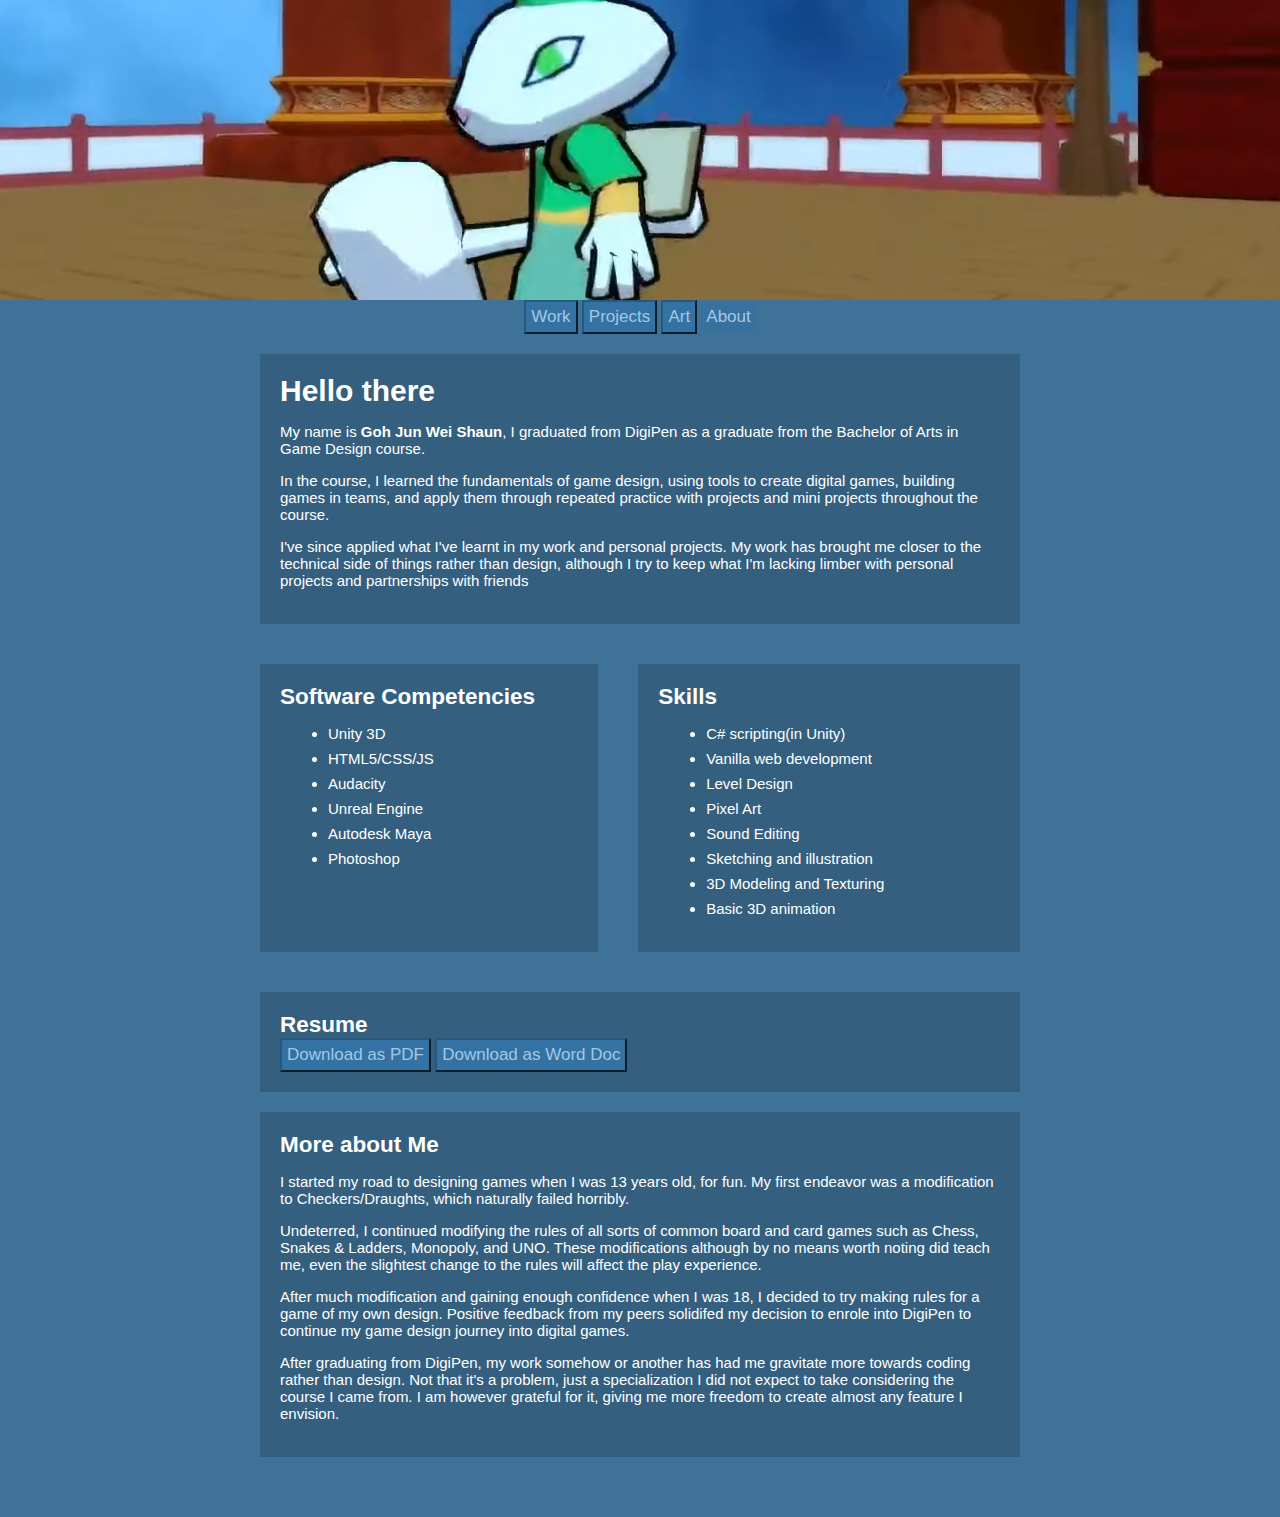
<file: index.html>
<!DOCTYPE html>
<html>
    <head>
        <title>About Shaun Goh</title>
        <link href="./stylesheet.css" rel="stylesheet" type="text/css">
        <script src="./common.js"></script>
    </head>
    <body>
        <div id="fadercover" class="fillset fade-transit">
            <img class="bgimg move-transit" src="./portfolio/assets/jtmthumbHi.jpg">
            <img class="bgimg move-transit" src="./portfolio/assets/VMFThumbHi.jpg">
            <img class="bgimg move-transit" src="./portfolio/assets/VNLThumbHi.jpg">
            <img class="bgimg move-transit" src="./portfolio/assets/chibi_robot_lineup_by_laperen-d4eep31.jpg">
            <img class="bgimg move-transit" src="./portfolio/assets/serasprogress8.png">
            <img class="bgimg move-transit" src="./portfolio/assets/20241016_075449.jpg">
        </div>
        <div style="height: 200px;"></div>
        <div style="height: 100px;"></div>
        <div class="container">
            <div>
                <button class="bannerbutton" onclick="location.href= './portfolio/work.html';">Work</button>
                <button class="bannerbutton" onclick="location.href= './portfolio/projects.html';">Projects</button>
                <button class="bannerbutton" onclick="location.href= './portfolio/art.html';">Art</button>
                <a class="inactivebutton bannerbutton">About</a>
            </div>
            <div style="display: flex;">
                <div style="flex-grow: 1;"></div>
                <div style="max-width: 800px;">
                    <div class="projecttext">
                        <h1>Hello there</h1>
                        <p>My name is <b>Goh Jun Wei Shaun</b>, I graduated from DigiPen as a graduate from the Bachelor of Arts in Game Design course.</p>
                        <p>In the course, I learned the fundamentals of game design, using tools to create digital games, building games in teams, and apply them through repeated practice with projects and mini projects throughout the course.</p>
                        <p>I've since applied what I've learnt in my work and personal projects. My work has brought me closer to the technical side of things rather than design, although I try to keep what I'm lacking limber with personal projects and partnerships with friends</p>
                    </div>
                    <div style="display: flex;">
                        <div class="projecttext" style="flex-grow: 0.4;">
                            <h2>Software Competencies</h2>
                            <ul>
                                <li>Unity 3D</li>
                                <li>HTML5/CSS/JS</li>
                                <li>Audacity</li>
                                <li>Unreal Engine</li>
                                <li>Autodesk Maya</li>
                                <li>Photoshop</li>
                            </ul>
                        </div>
                        <div class="projecttext" style="flex-grow: 1;">
                            <h2>Skills</h2>
                            <ul>
                                <li>C# scripting(in Unity)</li>
                                <li>Vanilla web development</li>
                                <li>Level Design</li>
                                <li>Pixel Art</li>
                                <li>Sound Editing</li>
                                <li>Sketching and illustration</li>
                                <li>3D Modeling and Texturing</li>
                                <li>Basic 3D animation</li>
                            </ul>
                        </div>
                    </div>
                    <div class="projecttext">
                        <h2>Resume</h2>
                        <button class="bannerbutton" onclick="resumepdf.click();">Download as PDF</button>
                        <button class="bannerbutton" onclick="resumeword.click();">Download as Word Doc</button>
                        <a id="resumepdf" class="hidden" href="./portfolio/assets/GohJunWeiShaun_Resume.pdf" download="GohJunWeiShaun_Resume.pdf"></a>
                        <a id="resumeword" class="hidden" href="./portfolio/assets/GohJunWeiShaun_Resume.docx" download="GohJunWeiShaun_Resume.docx"></a>
                    </div>
                    <div class="projecttext">
                        <h2>More about Me</h2>
                        <p>
                            I started my road to designing games when I was 13 years old, for fun. 
                            My first endeavor was a modification to Checkers/Draughts, which naturally failed horribly.
                        </p>
                        <p>
                            Undeterred, I continued modifying the rules of all sorts of common board and card games such as Chess, Snakes & Ladders, Monopoly, and UNO. 
                            These modifications although by no means worth noting did teach me, even the slightest change to the rules will affect the play experience.
                        </p>
                        <p>                
                            After much modification and gaining enough confidence when I was 18, I decided to try making rules for a game of my own design. 
                            Positive feedback from my peers solidifed my decision to enrole into DigiPen to continue my game design journey into digital games.
                        </p>
                        <p>
                            After graduating from DigiPen, my work somehow or another has had me gravitate more towards coding rather than design.
                            Not that it's a problem, just a specialization I did not expect to take considering the course I came from.
                            I am however grateful for it, giving me more freedom to create almost any feature I envision. 
                        </p>
                    </div>
                    <div style="height: 40px;"></div>
                </div>
                <div style="flex-grow: 1;"></div>
            </div>
        </div>
    </body>
    <script src="./portfolio/index.js"></script>
</html>
</file>
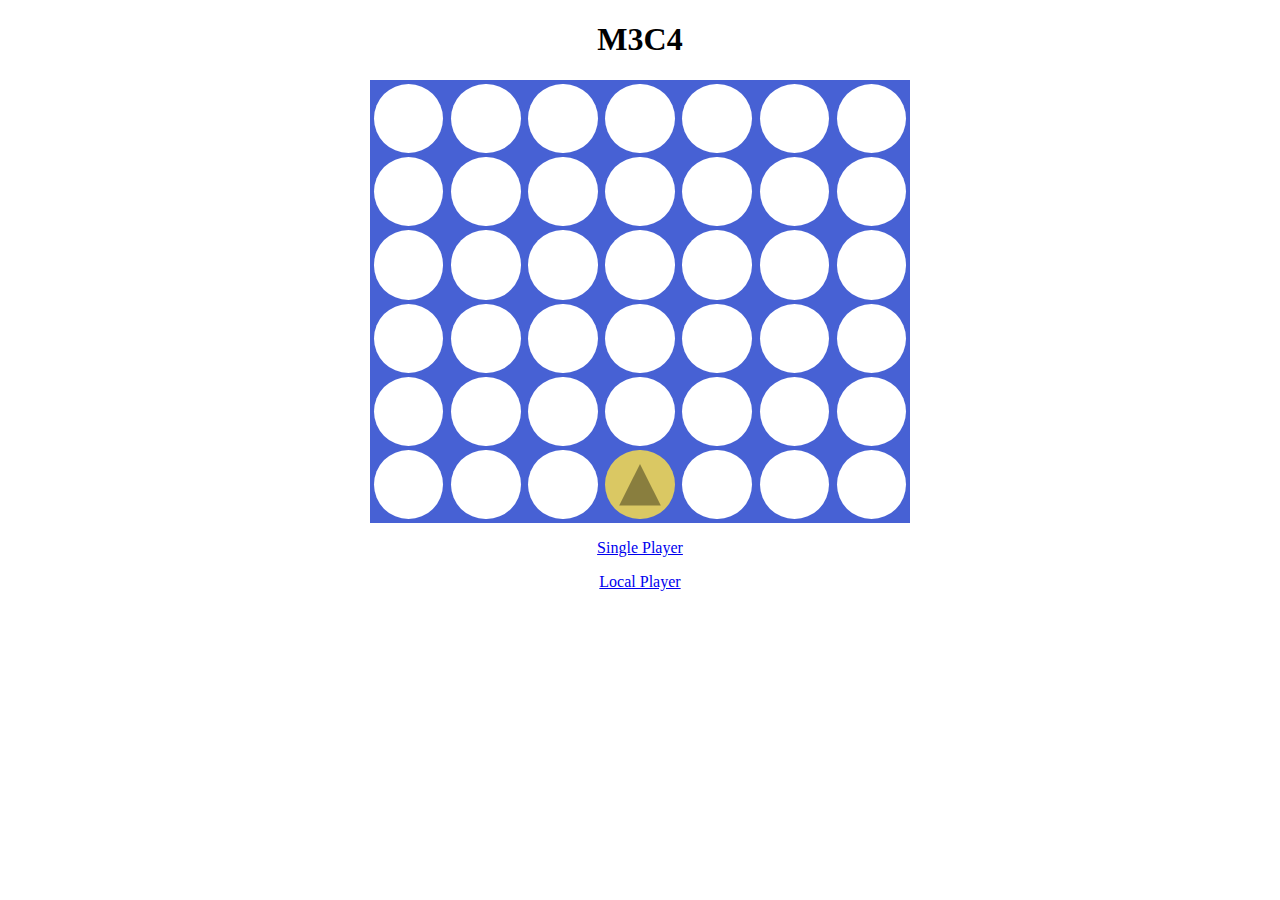
<file: portfolio/m3c4/index.html>
<!DOCTYPE html>
<html>
    <head>
        <link rel="stylesheet" href="./m3c4.css">
        <script src="./board.js"></script>
        <script src="./intro.js"></script>
    </head>

    <body style="text-align:center;">
        <h1>M3C4</h1>
        
        <div style="display: flex;">
            <div style="flex-grow: 1;"></div>
            <div id="board" class="board"></div>
            <div style="flex-grow: 1;"></div>
        </div>

        <p><a href="./singleplayer/index.html">Single Player</a></p>
        <p><a href="./localplayer/index.html">Local Player</a></p>
        <!--p><a href="./multiplayer">Online Player</a></p-->
        
        <script>
            PlayIntro(intros[Math.floor(Math.random()*intros.length)]);
        </script>
    </body>
</html>
</file>
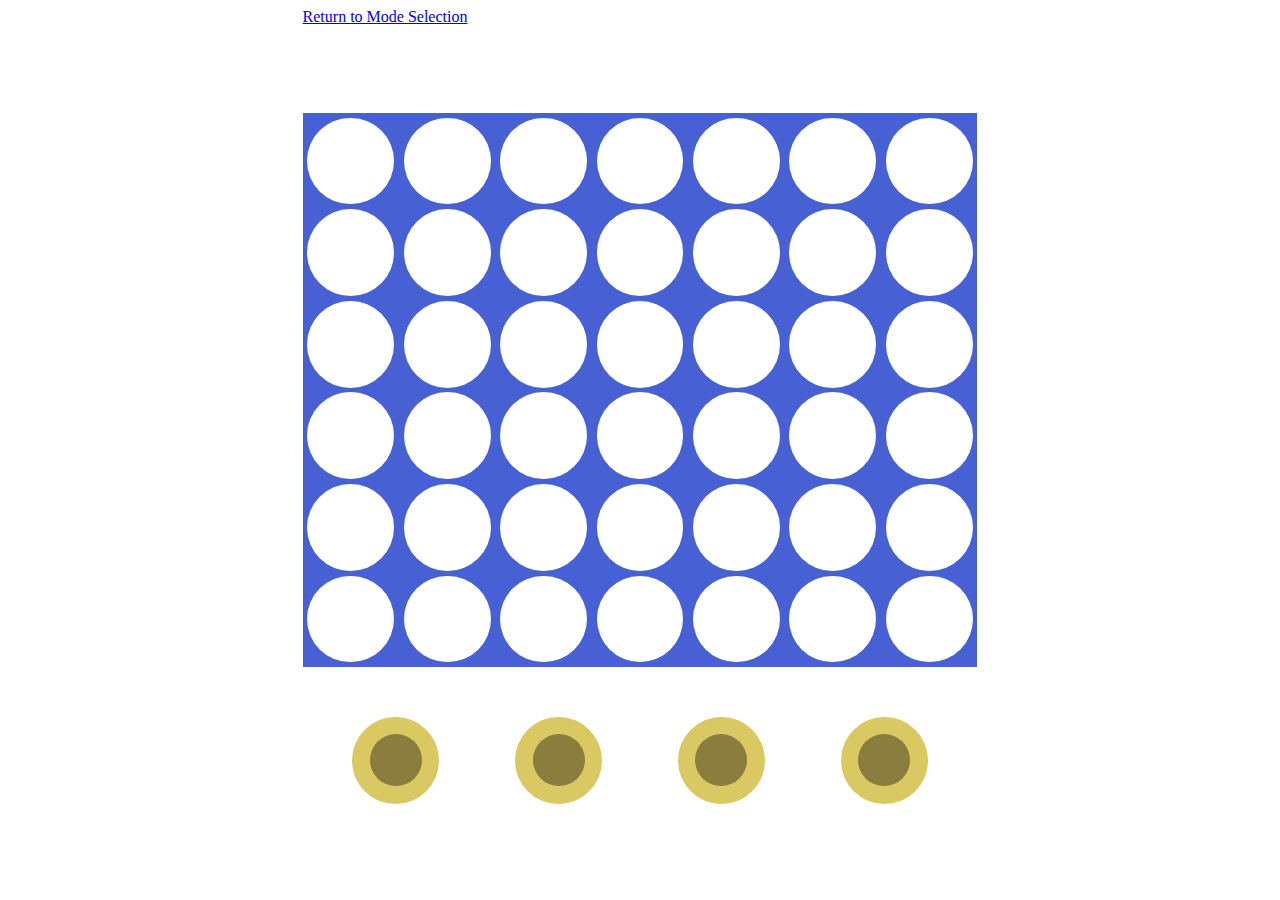
<file: portfolio/m3c4/localplayer/index.html>
<!DOCTYPE html>
<html>
    <head>
        <link rel="stylesheet" href="../m3c4.css">
        <script src="../board.js"></script>
        <script src="../options.js"></script>
        <script src="./localplayer.js"></script>
    </head>
    <body>

        <div style="display: flex;">
            <div style="flex-grow: 1;"></div>

            <div>
                <div><a href="../index.html">Return to Mode Selection</a></div>
                <div>
                    <div id="uitoken" class="token" style="position:relative;">
                        <div id="uisymbol" class="symbol"></div>
                    </div>
                </div>
                <div id="board" class="board"></div>
                <div id="finish" style="display: none; text-align: center;">
                    <div id="yellow_win" class="finish_text finish_yellow">Yellow Wins</div>
                    <div id="red_win" class="finish_text finish_red">Red Wins</div>
                    <div id="draw" class="finish_text">Draw</div>
                    
                    <button onclick='location.href="../"'>Return to Mode Selection</button>
                    <button onclick='location.reload()'>Play Again</button>
                </div>
                <div id="options" class="options"></div>
            </div>

            <div style="flex-grow: 1;"></div>
        </div>

        <script>
            GameStart();
        </script>
    </body>
</html>
</file>
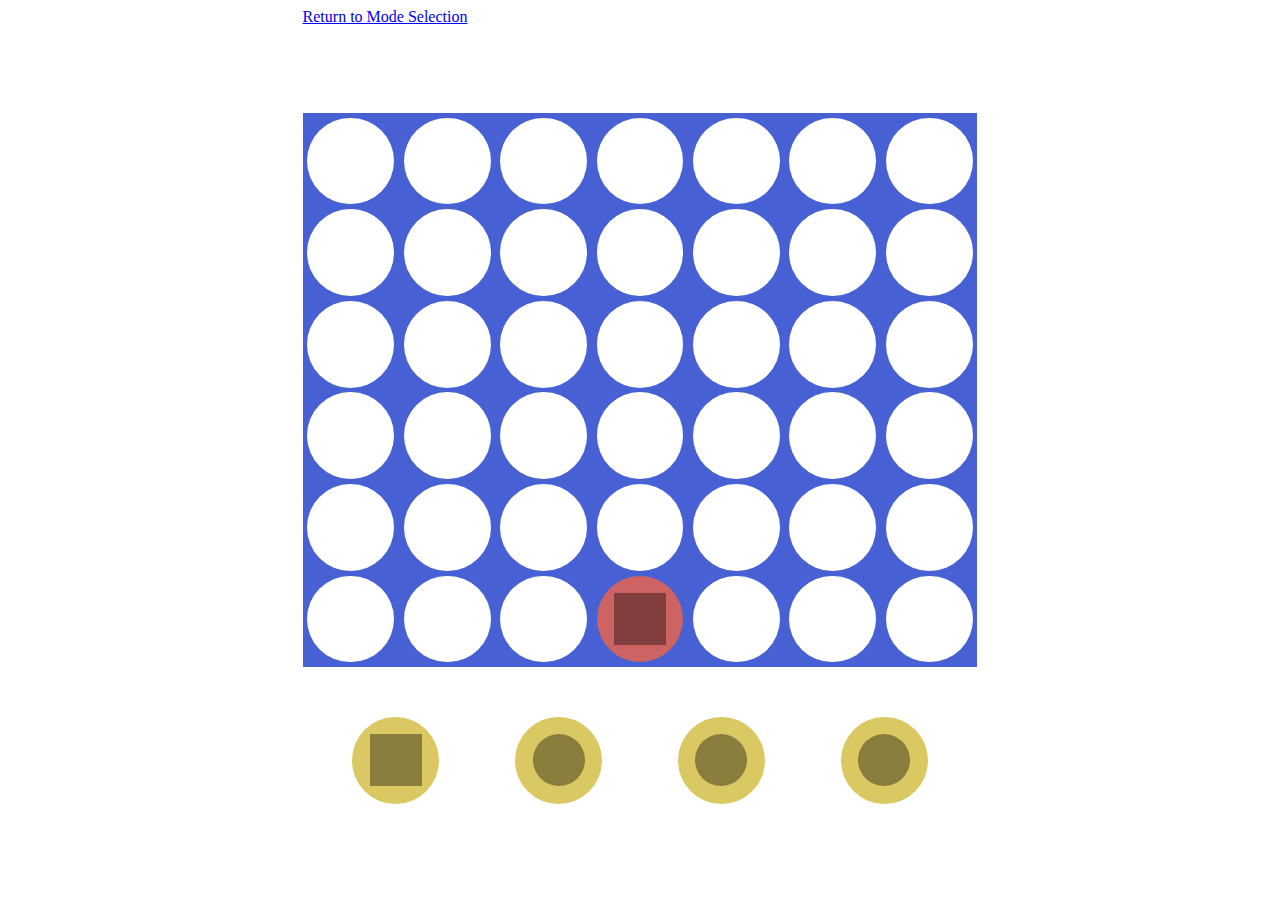
<file: portfolio/m3c4/singleplayer/index.html>
<!DOCTYPE html>
<html>
    <head>
        <link rel="stylesheet" href="../m3c4.css">
        <script src="../board.js"></script>
        <script src="../options.js"></script>
        <script src="./singleplayer.js"></script>
    </head>
    <body>

        <div style="display: flex;">
            <div style="flex-grow: 1;"></div>

            <div>
                <div><a href="../index.html">Return to Mode Selection</a></div>
                <div>
                    <div id="uitoken" class="token" style="position:relative;">
                        <div id="uisymbol" class="symbol"></div>
                    </div>
                </div>
                <div id="board" class="board"></div>
                <div id="finish" style="display: none; text-align: center;">
                    <div id="yellow_win" class="finish_text finish_yellow">You Win</div>
                    <div id="red_win" class="finish_text finish_red">AI Wins</div>
                    <div id="draw" class="finish_text">Draw</div>
                    
                    <button onclick='location.href="../"'>Return to Mode Selection</button>
                    <button onclick='location.reload()'>Play Again</button>
                </div>
                <div id="options" class="options"></div>
            </div>

            <div style="flex-grow: 1;"></div>
        </div>

        <script>
            GameStart();
        </script>
    </body>
</html>
</file>
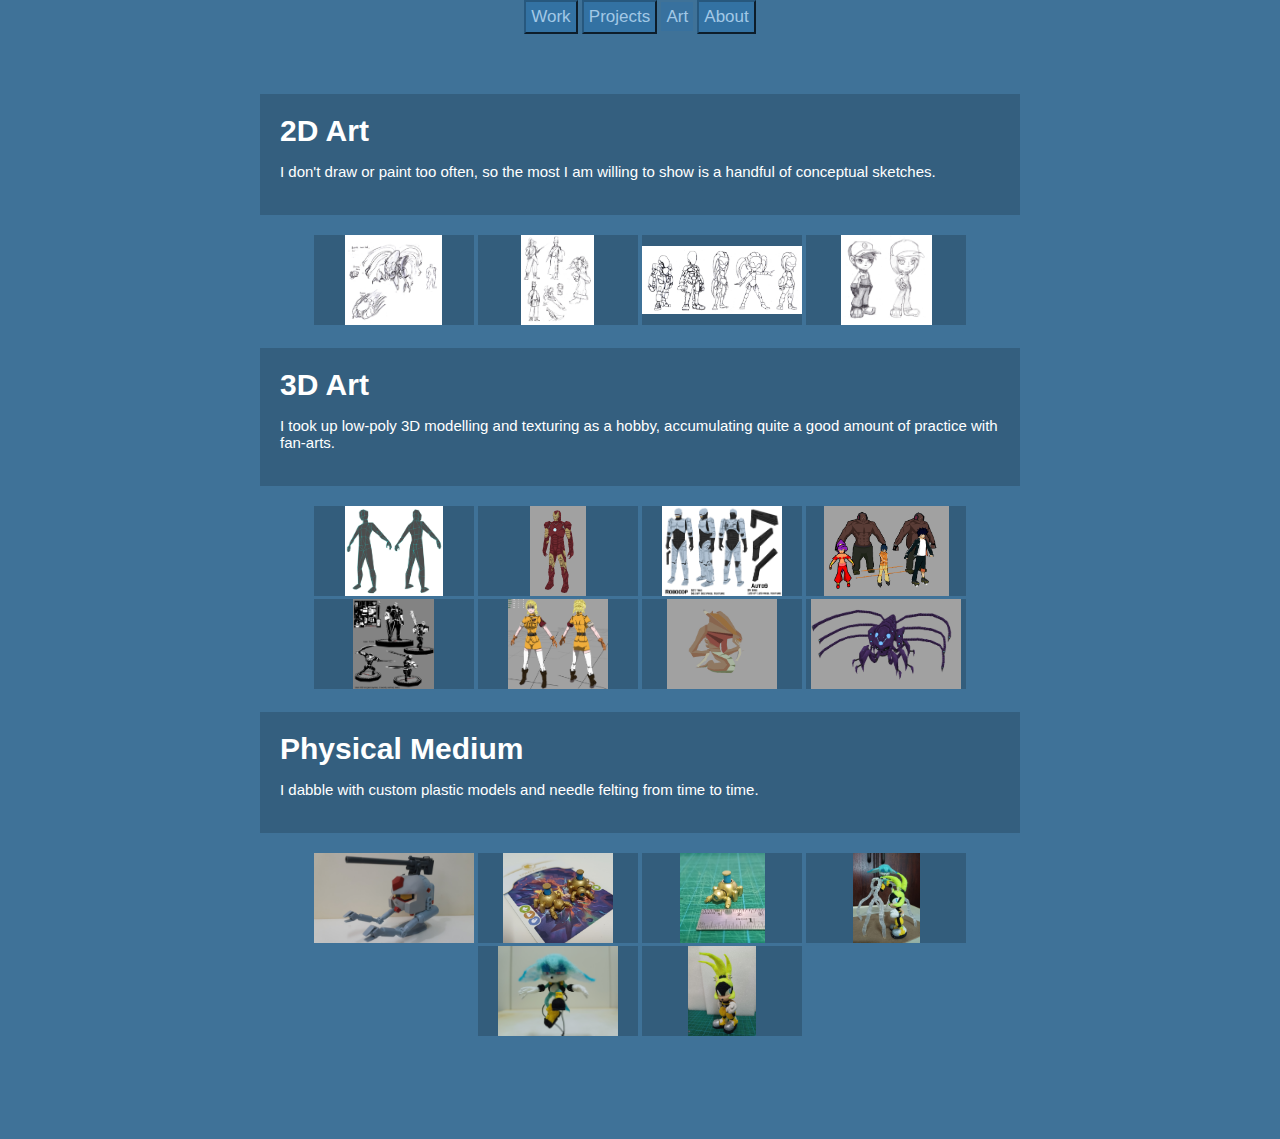
<file: portfolio/art.html>
<!DOCTYPE html>
<html>
    <head>
        <title>Shaun Goh Art</title>
        <link href="../stylesheet.css" rel="stylesheet" type="text/css">
        <script src="../common.js"></script>
        <script>
            function ShowPic(name){
                overlaypic.src = name;
                Activate(pictureoverlay);
            }
        </script>
    </head>
    <body class="container">
        <div>
            <button class="bannerbutton" onclick="location.href= './work.html';">Work</button>
            <button class="bannerbutton" onclick="location.href= './projects.html';">Projects</button>
            <a class="inactivebutton bannerbutton">Art</a>
            <button class="bannerbutton" onclick="location.href= '../index.html';">About</button>
        </div>
        <div style="height: 40px;"></div>
        <div style="display: flex;">
            <div style="flex-grow: 1;"></div>
            <div id="projectscontainer" style="max-width: 800px;">
                <div class="projecttext">
                    <h1>2D Art</h1>
                    <p>
                        I don't draw or paint too often, so the most I am willing to show is a handful of conceptual sketches.
                    </p>
                </div>
                <div>
                    <div class="thumbselect" style="background-color: #0000002e;">
                        <img class="bgcine" src="./assets/brainiacinhumanconcept.png" onclick="ShowPic('./assets/brainiacinhumanconcept.png');">
                    </div>
                    <div class="thumbselect" style="background-color: #0000002e;">
                        <img class="bgcine" src="./assets/wuxia.jpg" onclick="ShowPic('./assets/wuxia.jpg');">
                    </div>
                    <div class="thumbselect" style="background-color: #0000002e;">
                        <img class="bgcine" src="./assets/chibi_robot_lineup_by_laperen-d4eep31.jpg" onclick="ShowPic('./assets/chibi_robot_lineup_by_laperen-d4eep31.jpg');">
                    </div>
                    <div class="thumbselect" style="background-color: #0000002e;">
                        <img class="bgcine" src="./assets/pizza.jpg" onclick="ShowPic('./assets/pizza.jpg');">
                    </div>
                </div>
                <div class="projecttext">
                    <h1>3D Art</h1>
                    <p>
                        I took up low-poly 3D modelling and texturing as a hobby, accumulating quite a good amount of practice with fan-arts.
                    </p>
                </div>
                <div>
                    <div class="thumbselect" style="background-color: #0000002e;">
                        <img class="bgcine" src="./assets/humanmesh.png" onclick="ShowPic('./assets/humanmesh.png');">
                    </div>
                    <div class="thumbselect" style="background-color: #0000002e;">
                        <img class="bgcine" src="./assets/low_specironman_mkiii_suit_by_laperen-d50jf77.gif" onclick="ShowPic('./assets/low_specironman_mkiii_suit_by_laperen-d50jf77.gif');">
                    </div>
                    <div class="thumbselect" style="background-color: #0000002e;">
                        <img class="bgcine" src="./assets/robocop_by_laperen-d4k1tgb.png" onclick="ShowPic('./assets/robocop_by_laperen-d4k1tgb.png');">
                    </div>
                    <div class="thumbselect" style="background-color: #0000002e;">
                        <img class="bgcine" src="./assets/manual_cel_shade_showcase.GIF" onclick="ShowPic('./assets/manual_cel_shade_showcase.GIF');">
                    </div>
                    <div class="thumbselect" style="background-color: #0000002e;">
                        <img class="bgcine" src="./assets/jack__pose_and_base_by_laperen-d3ronv8.jpg" onclick="ShowPic('./assets/jack__pose_and_base_by_laperen-d3ronv8.jpg');">
                    </div>
                    <div class="thumbselect" style="background-color: #0000002e;">
                        <img class="bgcine" src="./assets/serasprogress8.png" onclick="ShowPic('./assets/serasprogress8.png');">
                    </div>
                    <div class="thumbselect" style="background-color: #0000002e;">
                        <img class="bgcine" src="./assets/gif-frames_test1.gif" onclick="ShowPic('./assets/gif-frames_test1.gif');">
                    </div>
                    <div class="thumbselect" style="background-color: #0000002e;">
                        <img class="bgcine" src="./assets/skull_robot_by_laperen-d5lztdt.gif" onclick="ShowPic('./assets/skull_robot_by_laperen-d5lztdt.gif');">
                    </div>
                </div>
                <div class="projecttext">
                    <h1>Physical Medium</h1>
                    <p>
                        I dabble with custom plastic models and needle felting from time to time.
                    </p>
                </div>
                <div>
                    <div class="thumbselect" style="background-color: #0000002e;">
                        <img class="bgcine" src="./assets/20201121_102258.jpg" onclick="ShowPic('./assets/20201121_102258.jpg');">
                    </div>
                    <div class="thumbselect" style="background-color: #0000002e;">
                        <img class="bgcine" src="./assets/20241016_075449.jpg" onclick="ShowPic('./assets/20241016_075449.jpg');">
                    </div>
                    <div class="thumbselect" style="background-color: #0000002e;">
                        <img class="bgcine" src="./assets/20241014_083713.jpg" onclick="ShowPic('./assets/20241014_083713.jpg');">
                    </div>
                    <div class="thumbselect" style="background-color: #0000002e;">
                        <img class="bgcine" src="./assets/20240601_145117.jpg" onclick="ShowPic('./assets/20240601_145117.jpg');">
                    </div>
                    <div class="thumbselect" style="background-color: #0000002e;">
                        <img class="bgcine" src="./assets/20240427_235208.jpg" onclick="ShowPic('./assets/20240427_235208.jpg');">
                    </div>
                    <div class="thumbselect" style="background-color: #0000002e;">
                        <img class="bgcine" src="./assets/20240601_144502.jpg" onclick="ShowPic('./assets/20240601_144502.jpg');">
                    </div>
                </div>
            </div>
            <div style="flex-grow: 1;"></div>
        </div>
        <div style="height: 100px;"></div>
        <div id="pictureoverlay" class="overlay hidden" style="background-color: #0000006d; display: flex; flex-direction: column;" onclick="Deactivate(pictureoverlay);">
            <a style="flex-grow: 1;"></a>
            <img id="overlaypic" class="bgcine">
            <a style="flex-grow: 1;"></a>
        </div>
    </body>
</html>
</file>
<file: stylesheet.css>
body{
    text-align: center;
    width: 100%;
    margin: 0px 0px 0px 0px;
    font-family: arial, sans-serif; 
    font-size: 15px;
    color: #ffffff;
    background-color: #000000;
}
h1, h2{
    margin: 0px;
}
button,select,.mybtnstyle{
    background-color: #3372a3;
    border-color: #27587e;
    color: #a2c8e6;
}
.inactivebutton{
    background-color: #3372a37e;
    border-color: #27587e77;
    color: #a2c8e6;
}
.hidden{
    display: none !important;
}
.bannerbutton{
    padding: 5px;
    font-size: 17px;
}
.fillset{
    position: fixed;
    width: 100%;
    height: 300px;
    left: 0;
    top:0;
    z-index: -1;
}
.container{
    background-color: #3f7298;
}
.bgimg{
    width: 100%;
    height: 100%;
    object-fit:cover;
    object-position: 50% 50%;
}
.fade-transit, .move-transit{
	animation-iteration-count: infinite;
	animation-timing-function: ease-in;
	animation-duration: 10s;
}
.fade-transit {
	opacity: 1;
    animation-name: fadeTransitOpacity;
}
.move-transit{
    animation-name: moveTransit;
}
@keyframes fadeTransitOpacity {
	0% {
		opacity: 0;
	}
	20% {
		opacity: 1;
	}
	80% {
		opacity: 1;
	}
	100% {
		opacity: 0;
	}
}
@keyframes moveTransit{
    0%{
        object-position: 50% 0%;
    }
    100%{
        object-position: 50% 100%;
    }
}
.projectpic {
    width: 80%;
    overflow: hidden;
}
.projecttext {
    margin: 20px;
    padding: 20px;
    background-color: #0000002a;
    text-align: left;
}
.overlay{
    position: fixed;
    width: 100%;
    height: 100%;
    left: 0;
    top:0;
}
.thumbselect{
    display: inline-block;
    width: 160px;
    height: 90px;
    cursor: pointer;
}
.largeiconselect{
    width: 320px;
    height: 180px;
    cursor: pointer;
}
.overlaypic{
    position: relative;
    z-index: 2;
}
.projectselection{
    margin-left: 5%;
    margin-right: 5%;
    list-style: none;
    display: grid; 
    grid-auto-flow: column;
    grid-gap: 1rem;
    overflow-x: auto;
}
li{
    margin: 8px;
}
.bgcine{
    width: 100%;
    height: 100%;
    object-fit: contain;
}
</file>
<file: portfolio/m3c4/m3c4.css>
.message{
    font-family:Arial, Helvetica, sans-serif;
    font-size: 16px;
    text-align: center;
}
.applyfont{
    font-family:Arial, Helvetica, sans-serif;
}
.board{
    display: flex;
    background-color: #4761d4;
}
.options{
    display: flex;
    justify-content: space-between;
    margin: 5vmin;
}
.finish_text{
    display: none;
    font-family:Arial, Helvetica, sans-serif;
    font-size: 5vmin;
    text-align: center;
    text-shadow: #0000005e;
}
.finish_yellow{
    color: #dac863;
}
.finish_red{
    color: #ce6363;
}
.token{
    pointer-events: none;
    border-radius: 50%;
    display: flex;
    background-color: #ffffff;
}
.yellow{
    background-color: #dac863;
}
.highlight_yellow{
    background-color: #fff4b7;
}
.desaturate_yellow{
    background-color: #756b2e;
}
.red{
    background-color: #ce6363;
}
.highlight_red{
    background-color: #ffaeae;
}
.desaturate_red{
    background-color: #812f2f;
}

.shape{
    pointer-events: none;
    display: none;
    align-self: center;
    width: 60%;
    height: 60%;
    background-color: #0000005e;
    margin: 20%;
}
.square{
    display: block;
}
.circle{
    display: block;
    border-radius: 50%;
}
.triangle{
    display: block;
    clip-path: polygon(50% 0%, 0% 100%, 100% 100%);
}
</file>
